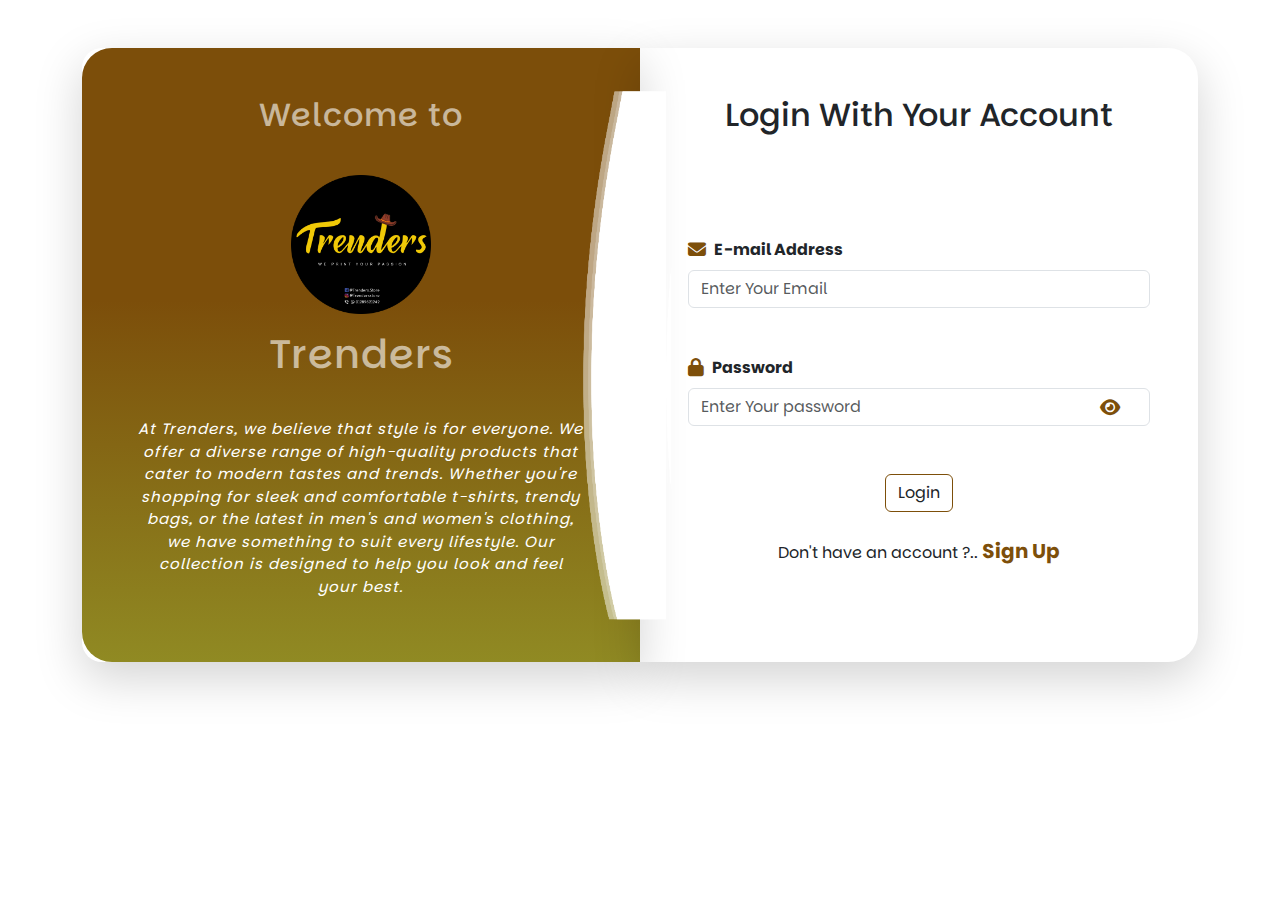
<file: index.html>
<!DOCTYPE html>
<html lang="en">
  <head>
    <meta charset="UTF-8" />
    <meta name="viewport" content="width=device-width, initial-scale=1.0" />
    <!-- CSS Style Sheet -->
    <link rel="stylesheet" href="./css/index.css" />
    <!-- Font Awesome -->
    <link rel="stylesheet" href="./css/all.min.css" />
    <!-- BootStrap File -->
    <link rel="stylesheet" href="./css/bootstrap.min.css" />
    <!-- Google Fonts -->
    <link rel="preconnect" href="https://fonts.googleapis.com" />
    <link rel="preconnect" href="https://fonts.gstatic.com" crossorigin />
    <link
      href="https://fonts.googleapis.com/css2?family=Parkinsans:wght@300..800&display=swap"
      rel="stylesheet"
    />
    <title>Shop</title>
  </head>
  <body>
    <div class="position-relative login-system">
      <div
        id="popup"
        class="popup position-fixed d-none justify-content-center align-items-center"
      >
        <div
          class="popup-content position-relative text-center d-flex flex-column row-gap-2 bg-body"
        >
          <header
            class="header d-flex justify-content-between align-items-center"
          >
            <div
              class="list-circle d-flex justify-content-start align-items-center column-gap-2"
            >
              <span class="opacity-75"></span>
              <span class="opacity-75"></span>
              <span class="opacity-75"></span>
            </div>
            <div class="close-icon">
              <i id="close-icon" class="fa-solid fa-xmark"></i>
            </div>
          </header>
          <div
            class="content d-flex justify-content-center align-items-center p-4 rounded-4"
          >
            <h3 class="text-capitalize fs-4">
              this account is already exist
              <svg class="pl" width="240" height="240" viewBox="0 0 240 240">
                <circle
                  class="pl__ring pl__ring--a"
                  cx="120"
                  cy="120"
                  r="105"
                  fill="none"
                  stroke="#000"
                  stroke-width="20"
                  stroke-dasharray="0 660"
                  stroke-dashoffset="-330"
                  stroke-linecap="round"
                ></circle>
                <circle
                  class="pl__ring pl__ring--b"
                  cx="120"
                  cy="120"
                  r="35"
                  fill="none"
                  stroke="#000"
                  stroke-width="20"
                  stroke-dasharray="0 220"
                  stroke-dashoffset="-110"
                  stroke-linecap="round"
                ></circle>
                <circle
                  class="pl__ring pl__ring--c"
                  cx="85"
                  cy="120"
                  r="70"
                  fill="none"
                  stroke="#000"
                  stroke-width="20"
                  stroke-dasharray="0 440"
                  stroke-linecap="round"
                ></circle>
                <circle
                  class="pl__ring pl__ring--d"
                  cx="155"
                  cy="120"
                  r="70"
                  fill="none"
                  stroke="#000"
                  stroke-width="20"
                  stroke-dasharray="0 440"
                  stroke-linecap="round"
                ></circle>
              </svg>
            </h3>
          </div>
        </div>
      </div>
      <div
        id="popupLogin"
        class="popup position-fixed d-none justify-content-center align-items-center"
      >
        <div
          class="popup-content position-relative text-center d-flex flex-column row-gap-2 bg-body"
        >
          <header
            class="header d-flex justify-content-between align-items-center"
          >
            <div
              class="list-circle d-flex justify-content-start align-items-center column-gap-2"
            >
              <span class="opacity-75"></span>
              <span class="opacity-75"></span>
              <span class="opacity-75"></span>
            </div>
            <div class="close-icon">
              <i id="close-iconLogin" class="fa-solid fa-xmark"></i>
            </div>
          </header>
          <div
            class="content d-flex justify-content-center align-items-center p-4 rounded-4"
          >
            <h3 class="text-capitalize fs-4">
              Incorrect Email or Password
              <svg class="pl" width="240" height="240" viewBox="0 0 240 240">
                <circle
                  class="pl__ring pl__ring--a"
                  cx="120"
                  cy="120"
                  r="105"
                  fill="none"
                  stroke="#000"
                  stroke-width="20"
                  stroke-dasharray="0 660"
                  stroke-dashoffset="-330"
                  stroke-linecap="round"
                ></circle>
                <circle
                  class="pl__ring pl__ring--b"
                  cx="120"
                  cy="120"
                  r="35"
                  fill="none"
                  stroke="#000"
                  stroke-width="20"
                  stroke-dasharray="0 220"
                  stroke-dashoffset="-110"
                  stroke-linecap="round"
                ></circle>
                <circle
                  class="pl__ring pl__ring--c"
                  cx="85"
                  cy="120"
                  r="70"
                  fill="none"
                  stroke="#000"
                  stroke-width="20"
                  stroke-dasharray="0 440"
                  stroke-linecap="round"
                ></circle>
                <circle
                  class="pl__ring pl__ring--d"
                  cx="155"
                  cy="120"
                  r="70"
                  fill="none"
                  stroke="#000"
                  stroke-width="20"
                  stroke-dasharray="0 440"
                  stroke-linecap="round"
                ></circle>
              </svg>
            </h3>
          </div>
        </div>
      </div>
      <div class="container my-5">
        <div class="row gy-1 gx-0">
          <div class="col-lg-6 d-flex justify-content-center">
            <div
              class="login-data position-relative shadow-lg d-flex flex-column row-gap-5 py-5 w-100"
            >
              <h2 class="text-center">Create Your Account</h2>
              <form
                class="d-flex flex-column justify-content-between align-items-batween row-gap-3 p-5"
              >
                <div
                  class="inp-name position-relative d-flex flex-column row-gap-2"
                >
                  <label
                    for="input-signup-name"
                    class="d-flex justify-content-start align-items-center column-gap-2 fw-bold"
                  >
                    <i class="fa-solid fa-user fa-bounce"></i>
                    <span>Your Name</span>
                  </label>
                  <input
                    id="inputSignupName"
                    class="form-control"
                    type="text"
                    name="name"
                    placeholder="Enter Your Name"
                    onkeyup="validationInputs(this)"
                  />
                  <ul
                    id="msg-inputSignupName"
                    class="list-items d-none list-unstyled position-absolute p-3 alert alert-danger rounded-2"
                  >
                    <li
                      class="item mb-1 d-flex justify-content-start align-items-center column-gap-2"
                    >
                      <i class="fa-solid fa-check-double check-icon"></i>
                      <span class="fst-italic"
                        >Must Start With Capital Char.</span
                      >
                    </li>
                    <li
                      class="item mb-1 d-flex justify-content-start align-items-center column-gap-2"
                    >
                      <i class="fa-solid fa-check-double check-icon"></i>
                      <span class="fst-italic">Zero or More Small Char.</span>
                    </li>
                    <li
                      class="item mb-1 d-flex justify-content-start align-items-center column-gap-2"
                    >
                      <i class="fa-solid fa-check-double check-icon"></i>
                      <span class="fst-italic">Zero or More Numbers.</span>
                    </li>
                    <li
                      class="item mb-1 d-flex justify-content-start align-items-center column-gap-2"
                    >
                      <i class="fa-solid fa-check-double check-icon"></i>
                      <span class="fst-italic">Must Not Enter Signs.</span>
                    </li>
                  </ul>
                </div>
                <div
                  class="inputemail position-relative d-flex flex-column row-gap-2"
                >
                  <label
                    for="input-signup-Email"
                    class="d-flex justify-content-start align-items-center column-gap-2 fw-bold"
                  >
                    <i class="fa-solid fa-envelope fa-bounce"></i>
                    <span>E-mail Address</span>
                  </label>
                  <input
                    id="inputSignupEmail"
                    class="form-control"
                    type="email"
                    name="email"
                    placeholder="Enter Your Email"
                    onkeyup="validationInputs(this)"
                  />
                  <p
                    id="msg-inputSignupEmail"
                    class="d-none msg-inputSignupEmail alert alert-danger position-absolute"
                  >
                    Email Should Be Like This "example@gamil.com" ..!
                  </p>
                </div>
                <div
                  class="inputpass position-relative d-flex flex-column row-gap-2"
                >
                  <label
                    for="inputSignupPass"
                    class="d-flex justify-content-start align-items-center column-gap-2 fw-bold"
                  >
                    <i class="fa-solid fa-lock fa-bounce"></i>
                    <span>Password</span>
                  </label>
                  <input
                    id="inputSignupPass"
                    class="form-control"
                    type="password"
                    name="password"
                    placeholder="Enter Your password"
                    onkeyup="validationInputs(this)"
                  />
                  <i
                    id="eyeIcon"
                    onclick="showPass()"
                    class="position-absolute fa-solid fa-eye eyeIcon"
                  ></i>
                  <ul
                    id="msg-inputSignupPass"
                    class="list-itemsPass d-none list-unstyled position-absolute p-3 alert alert-danger rounded-2"
                  >
                    <li
                      class="item mb-1 d-flex justify-content-start align-items-center column-gap-2"
                    >
                      <i class="fa-solid fa-check-double check-icon"></i>
                      <span class="fst-italic"
                        >Must Start With Capital Char.</span
                      >
                    </li>
                    <li
                      class="item mb-1 d-flex justify-content-start align-items-center column-gap-2"
                    >
                      <i class="fa-solid fa-check-double check-icon"></i>
                      <span class="fst-italic">Must Contain Small Char.</span>
                    </li>
                    <li
                      class="item mb-1 d-flex justify-content-start align-items-center column-gap-2"
                    >
                      <i class="fa-solid fa-check-double check-icon"></i>
                      <span class="fst-italic">Must Contain Numbers.</span>
                    </li>
                    <li
                      class="item mb-1 d-flex justify-content-start align-items-center column-gap-2"
                    >
                      <i class="fa-solid fa-check-double check-icon"></i>
                      <span class="fst-italic">Must Contain Signs.</span>
                    </li>
                  </ul>
                </div>
                <div
                  class="form-btn d-flex flex-column justify-content-center align-items-center row-gap-4"
                >
                  <button type="button" onclick="signUpData()" class="btn">
                    Sign Up
                  </button>
                </div>
              </form>
              <div
                id="signup-caption"
                class="signup-caption position-absolute d-flex flex-column justify-content-between align-items-center text-center py-5"
              >
                <h3>Welcome to</h3>
                <div class="caption-logo">
                  <img src="./images/Page Logo.png" class="w-25" alt="logo" />
                  <h1 class="mt-3">Trenders</h1>
                </div>
                <p class="fst-italic">
                  At Trenders, we believe that style is for everyone. We offer a
                  diverse range of high-quality products that cater to modern
                  tastes and trends. Whether you're shopping for sleek and
                  comfortable t-shirts, trendy bags, or the latest in men's and
                  women's clothing, we have something to suit every lifestyle.
                  Our collection is designed to help you look and feel your
                  best.
                </p>
              </div>
            </div>
          </div>
          <div class="col-lg-6 d-flex justify-content-center">
            <div
              class="position-relative signup-data shadow-lg d-flex flex-column row-gap-5 py-5 w-100"
            >
              <h2 class="text-center">Login With Your Account</h2>
              <form
                class="d-flex flex-column justify-content-between align-items-batween row-gap-5 p-5"
              >
                <div
                  class="inputemail position-relative d-flex flex-column row-gap-2"
                >
                  <label
                    for="inputLoginEmail"
                    class="d-flex justify-content-start align-items-center column-gap-2 fw-bold"
                  >
                    <i class="fa-solid fa-envelope fa-bounce"></i>
                    <span>E-mail Address</span>
                  </label>
                  <input
                    id="inputLoginEmail"
                    class="form-control"
                    type="email"
                    name="email"
                    placeholder="Enter Your Email"
                  />
                  <p
                    id="msgEmail"
                    class="alert alert-danger d-none position-absolute"
                  >
                    This Field Is Required
                  </p>
                </div>
                <div
                  class="inputpass position-relative d-flex flex-column row-gap-2"
                >
                  <label
                    for="inputLoginPass"
                    class="d-flex justify-content-start align-items-center column-gap-2 fw-bold"
                  >
                    <i class="fa-solid fa-lock fa-bounce"></i>
                    <span>Password</span>
                  </label>
                  <input
                    id="inputLoginPass"
                    class="form-control"
                    type="password"
                    name="password"
                    placeholder="Enter Your password"
                  />
                  <p
                    id="msgPass"
                    class="alert alert-danger d-none position-absolute"
                  >
                    This Field Is Required
                  </p>
                  <i
                    id="eyeIconLogin"
                    onclick="showPassLogin()"
                    class="position-absolute fa-solid fa-eye eyeIconLogin"
                  ></i>
                </div>
                <div
                  class="form-btn d-flex flex-column justify-content-center align-items-center row-gap-4"
                >
                  <button onclick="logIn()" type="button" class="btn">
                    Login
                  </button>
                  <span
                    >Don't have an account ?..
                    <span onclick="signUp()" class="btn-signup fs-5 fw-bold"
                      >Sign Up</span
                    ></span
                  >
                </div>
              </form>
              <div id="waves" class="position-absolute waves">
                <div class="wave wave1"></div>
                <div class="wave wave2"></div>
                <div class="wave wave3"></div>
              </div>
            </div>
          </div>
        </div>
      </div>
    </div>
    <script src="./js/bootstrap.bundle.min.js"></script>
    <script src="./js/main.js"></script>
  </body>
</html>
</file>
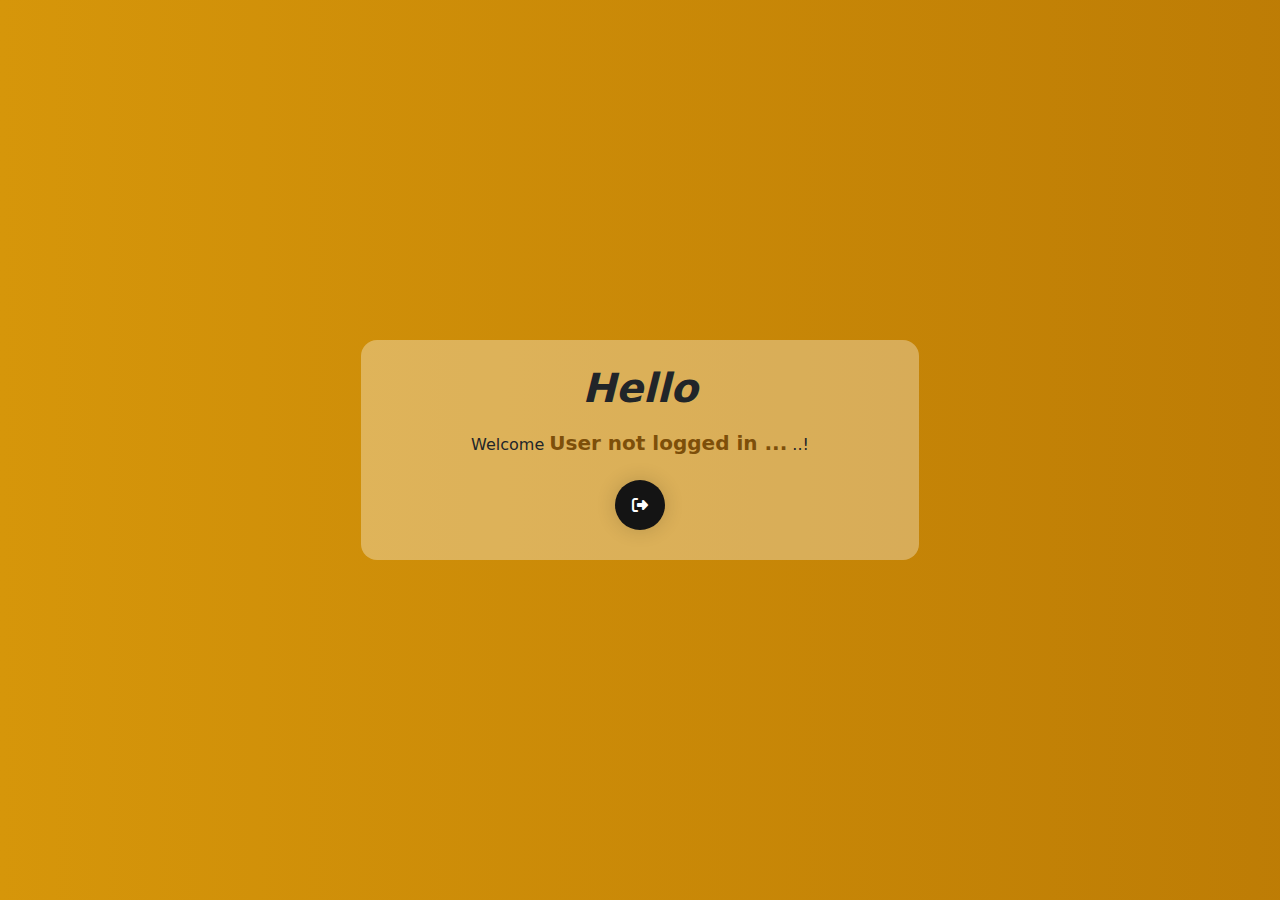
<file: home.html>
<!DOCTYPE html>
<html lang="en">
  <head>
    <meta charset="UTF-8" />
    <meta name="viewport" content="width=device-width, initial-scale=1.0" />
    <!-- CSS Style Sheet -->
    <link rel="stylesheet" href="./css/style.css" />
    <!-- BootStrap File -->
    <link rel="stylesheet" href="./css/bootstrap.min.css" />
    <!-- Font Awesome -->
    <link rel="stylesheet" href="./css/all.min.css" />
    <title>home</title>
  </head>
  <body>
    <div class="container d-flex justify-content-center align-items-center">
      <div class="content w-50 text-center p-4 rounded-4">
        <h1 class="fw-bold fst-italic">Hello</h1>
        <p class="mt-3 mb-0">Welcome <span id="userName"></span> ..!</p>
        <div class="btn border-0 mt-3">
          <button onclick="logOut()" class="button">
            <i class="fa-solid fa-right-from-bracket icon"></i>
          </button>
        </div>
      </div>
    </div>
    <script src="./js/sub.js"></script>
  </body>
</html>
</file>
<file: css/index.css>
:root {
  --main-color: #fff9;
  --sec-color: #7d4f0a;
}
* {
  margin: 0;
  padding: 0;
  box-sizing: border-box;
  font-family: "Parkinsans", sans-serif;
}
i {
  color: var(--sec-color);
  font-size: 18px;
}
.form-btn .btn {
  border: 1px solid var(--sec-color);
}
.form-btn .btn:hover {
  background-color: var(--sec-color);
  color: var(--main-color);
}

/* Body Style */
.signup-caption {
  background: rgb(124, 78, 10);
  background: linear-gradient(
    180deg,
    rgba(124, 78, 10, 1) 41%,
    rgba(144, 138, 35, 1) 100%
  );
  border-radius: 30px 0 0 30px;
  width: 100%;
  height: 100%;
  top: 0;
  left: 0;
}
.signup-caption h3 {
  color: var(--main-color);
  font-size: 2rem;
  letter-spacing: 1px;
}
.signup-caption h1 {
  color: var(--main-color);
  font-size: 2.5rem;
  letter-spacing: 1px;
}

.signup-caption p {
  width: 80%;
  color: #fff;
  font-size: 15px;
  letter-spacing: 1px;
  line-height: 1.5;
}
.signup-data {
  border-radius: 0 30px 30px 0;
}
.btn-signup {
  color: var(--sec-color);
  cursor: pointer;
}
.login-data {
  border-radius: 20px 0 0 20px;
}

#msgPass,
#msgEmail {
  top: 80px;
  right: 0;
}
#msgPass::before,
#msgEmail::before {
  content: "";
  position: absolute;
  border-width: 9px;
  border-style: solid;
  border-color: transparent transparent #f7d7da transparent;
  top: -20px;
  right: 10px;
}
.list-items{
  right: 0;
  top: 80px;
  z-index: 8999999;
}
.list-items::before{
  content: "";
  position: absolute;
  border-width: 8px;
  border-style: solid;
  border-color: transparent transparent var(--sec-color) transparent;
  top: -17px;
  right: 10px;
}
.list-itemsPass{
  right: 0;
  top: 80px;
}
.list-itemsPass::before{
  content: "";
  position: absolute;
  border-width: 8px;
  border-style: solid;
  border-color: transparent transparent var(--sec-color) transparent;
  top: -17px;
  right: 10px;
}
.inputpass .eyeIcon{
  top: 43px;
  right: 30px;
  cursor: pointer;
}
.inputpass .eyeIconLogin{
  top: 43px;
  right: 30px;
  cursor: pointer;
}
.msg-inputSignupEmail{
  right: 0;
  top: 80px;
  z-index: 2;
}
.msg-inputSignupEmail::before{
  content: "";
  position: absolute;
  border-width: 8px;
  border-style: solid;
  border-color: transparent transparent var(--sec-color) transparent;
  top: -17px;
  right: 10px;
}
/* ****** Waves ******* */
.waves {
  width: 94.7%;
  height: 15%;
  top: 42.5%;
  right: 54%;
  transform: rotate(270deg);
}
.waves .wave {
  position: absolute;
  bottom: -100px;
  left: 0;
  width: 100%;
  height: 80px;
  background-image: url(../images/wave.png);
  background-size: 1000px 75px;
}
.wave.wave1 {
  animation: wave1 15s linear infinite;
  opacity: 0.5;
  animation-delay: 0s;
  bottom: 15px;
}
.wave.wave2 {
  animation: wave2 10s linear infinite;
  opacity: 1;
  animation-delay: -5s;
  bottom: 7px;
}
.wave.wave3 {
  animation: wave3 5s linear infinite;
  opacity: 0.2;
  animation-delay: -2s;
  bottom: 10px;
}
@keyframes wave1 {
  0% {
    background-position-x: 0;
  }
  100% {
    background-position-x: 1000px;
  }
}
@keyframes wave2 {
  0% {
    background-position-x: 0;
  }
  100% {
    background-position-x: -1000px;
  }
}
@keyframes wave3 {
  0% {
    background-position-x: 0px;
  }
  100% {
    background-position-x: -1000px;
  }
}
/* popUp */
.popup {
  width: 100%;
  height: 100%;
  top: 0;
  left: 0;
  background-color: #00000083;
  z-index: 100000000;
}
.popup-content {
  width: 500px;
  min-height: 200px;
  border-radius: 1rem;
}
.popup-content .header {
  background-color: var(--main-color);
  border-radius: 1rem 1rem 0 0;
  padding: 10px;
  box-shadow: rgba(60, 64, 67, 0.3) 0px 1px 2px 0px,
    rgba(60, 64, 67, 0.15) 0px 1px 3px 1px;
}
.list-circle {
  width: 100px;
  height: 50px;
}
.list-circle span {
  display: block;
  width: 20px;
  height: 20px;
  border-radius: 50%;
}
.list-circle span:nth-child(1) {
  background-color: red !important;
}
.list-circle span:nth-child(2) {
  background-color: yellow;
}
.list-circle span:nth-child(3) {
  background-color: rgb(37, 37, 36);
}
.close-icon i {
  font-size: 25px;
  font-weight: bold;
  cursor: pointer;
}

/* Loader */
.pl {
  width: 6em;
  height: 6em;
}

.pl__ring {
  animation: ringA 2s linear infinite;
}

.pl__ring--a {
  stroke: #f42f25;
}

.pl__ring--b {
  animation-name: ringB;
  stroke: #f49725;
}

.pl__ring--c {
  animation-name: ringC;
  stroke: #255ff4;
}

.pl__ring--d {
  animation-name: ringD;
  stroke: #f42582;
}

/* Animations */
@keyframes ringA {
  from,
  4% {
    stroke-dasharray: 0 660;
    stroke-width: 20;
    stroke-dashoffset: -330;
  }

  12% {
    stroke-dasharray: 60 600;
    stroke-width: 30;
    stroke-dashoffset: -335;
  }

  32% {
    stroke-dasharray: 60 600;
    stroke-width: 30;
    stroke-dashoffset: -595;
  }

  40%,
  54% {
    stroke-dasharray: 0 660;
    stroke-width: 20;
    stroke-dashoffset: -660;
  }

  62% {
    stroke-dasharray: 60 600;
    stroke-width: 30;
    stroke-dashoffset: -665;
  }

  82% {
    stroke-dasharray: 60 600;
    stroke-width: 30;
    stroke-dashoffset: -925;
  }

  90%,
  to {
    stroke-dasharray: 0 660;
    stroke-width: 20;
    stroke-dashoffset: -990;
  }
}

@keyframes ringB {
  from,
  12% {
    stroke-dasharray: 0 220;
    stroke-width: 20;
    stroke-dashoffset: -110;
  }

  20% {
    stroke-dasharray: 20 200;
    stroke-width: 30;
    stroke-dashoffset: -115;
  }

  40% {
    stroke-dasharray: 20 200;
    stroke-width: 30;
    stroke-dashoffset: -195;
  }

  48%,
  62% {
    stroke-dasharray: 0 220;
    stroke-width: 20;
    stroke-dashoffset: -220;
  }

  70% {
    stroke-dasharray: 20 200;
    stroke-width: 30;
    stroke-dashoffset: -225;
  }

  90% {
    stroke-dasharray: 20 200;
    stroke-width: 30;
    stroke-dashoffset: -305;
  }

  98%,
  to {
    stroke-dasharray: 0 220;
    stroke-width: 20;
    stroke-dashoffset: -330;
  }
}

@keyframes ringC {
  from {
    stroke-dasharray: 0 440;
    stroke-width: 20;
    stroke-dashoffset: 0;
  }

  8% {
    stroke-dasharray: 40 400;
    stroke-width: 30;
    stroke-dashoffset: -5;
  }

  28% {
    stroke-dasharray: 40 400;
    stroke-width: 30;
    stroke-dashoffset: -175;
  }

  36%,
  58% {
    stroke-dasharray: 0 440;
    stroke-width: 20;
    stroke-dashoffset: -220;
  }

  66% {
    stroke-dasharray: 40 400;
    stroke-width: 30;
    stroke-dashoffset: -225;
  }

  86% {
    stroke-dasharray: 40 400;
    stroke-width: 30;
    stroke-dashoffset: -395;
  }

  94%,
  to {
    stroke-dasharray: 0 440;
    stroke-width: 20;
    stroke-dashoffset: -440;
  }
}

@keyframes ringD {
  from,
  8% {
    stroke-dasharray: 0 440;
    stroke-width: 20;
    stroke-dashoffset: 0;
  }

  16% {
    stroke-dasharray: 40 400;
    stroke-width: 30;
    stroke-dashoffset: -5;
  }

  36% {
    stroke-dasharray: 40 400;
    stroke-width: 30;
    stroke-dashoffset: -175;
  }

  44%,
  50% {
    stroke-dasharray: 0 440;
    stroke-width: 20;
    stroke-dashoffset: -220;
  }

  58% {
    stroke-dasharray: 40 400;
    stroke-width: 30;
    stroke-dashoffset: -225;
  }

  78% {
    stroke-dasharray: 40 400;
    stroke-width: 30;
    stroke-dashoffset: -395;
  }

  86%,
  to {
    stroke-dasharray: 0 440;
    stroke-width: 20;
    stroke-dashoffset: -440;
  }
}

/* @media screen and ( max-width : 992px){
  .waves{
    display: none;
  }
  .signup-caption{
    border-radius: 12px;
  }
} */
</file>
<file: css/style.css>
:root{
    --main-color: #fff9;
    --sec-color: #7d4f0a;
}
.container{
    height: 100vh;
}
.content{
    background-color: rgba(255, 255, 255, 0.329);
}
.content p span{
    color: var(--sec-color);
    font-weight: 900;
    font-size: 20px;
}
.button {
    width: 50px;
    height: 50px;
    border-radius: 50%;
    background-color: rgb(20, 20, 20);
    border: none;
    font-weight: 600;
    display: flex;
    align-items: center;
    justify-content: center;
    box-shadow: 0px 0px 20px rgba(0, 0, 0, 0.164);
    cursor: pointer;
    transition-duration: .3s;
    overflow: hidden;
    position: relative;
}
.icon {
    font-size: 16px;
    transition-duration: .3s;
    color: #fff;
}
.button:hover {
    width: 140px;
    border-radius: 50px;
    transition-duration: .3s;
    background-color: rgb(196, 160, 2);
    align-items: center;
}
.button:hover .icon {
    font-size: 15px;
    transition-duration: .3s;
    transform: translateY(90%);
}
.button::before {
    position: absolute;
    top: -20px;
    content: "Log Out";
    color: white;
    transition-duration: .3s;
    font-size: 2px;
}
.button:hover::before {
    font-size: 13px;
    opacity: 1;
    transform: translateY(30px);
    transition-duration: .3s;
}
body {
    margin: 0;
    height: 100vh; 
    background: linear-gradient(90deg, #d6960a, #a56300);
    background-size: 200% 100%;  
    animation: gradientMove 2s linear infinite;
}

@keyframes gradientMove {
    0% {
        background-position: 100% 0;
    }
    50% {
        background-position: 0 0; 
    }
    100% {
        background-position: 100% 0; 
    }
}
</file>
